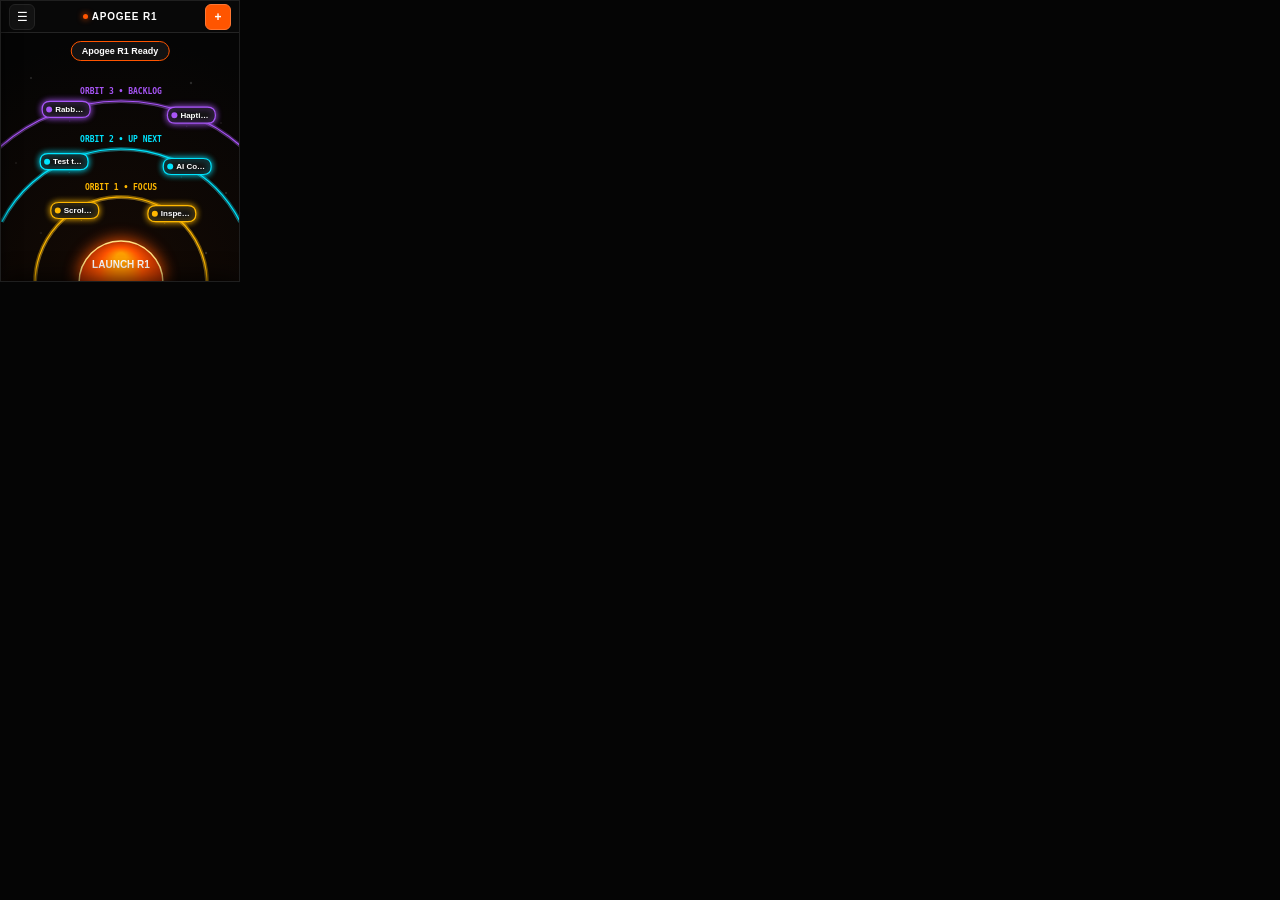
<file: index.html>
<!DOCTYPE html>
<html lang="en">
<head>
  <meta charset="UTF-8">
  <meta name="viewport" content="width=240, initial-scale=1.0, user-scalable=no, maximum-scale=1.0, minimum-scale=1.0">
  <meta http-equiv="Cache-Control" content="no-cache, no-store, must-revalidate">
  <meta http-equiv="Pragma" content="no-cache">
  <meta http-equiv="Expires" content="0">
  <title>Apogee R1 Anti</title>
  <link rel="stylesheet" href="css/styles.css?v=4">
</head>
<body>
  <div id="app">
    <!-- Top Bar -->
    <header class="top-header">
      <button id="menuBtn" class="icon-btn" aria-label="Menu">☰</button>
      <div class="header-title-box">
        <span class="pulse-dot"></span>
        <span class="header-title">APOGEE R1</span>
      </div>
      <button id="addBtn" class="icon-btn primary" aria-label="Add Task">+</button>
    </header>

    <!-- Celestial Orbital Canvas Area -->
    <div class="canvas-container">
      <canvas id="orbitalCanvas"></canvas>
    </div>

    <!-- Side Menu Drawer -->
    <div id="menuDrawer" class="menu-drawer">
      <div class="drawer-header">
        <h3>APOGEE ORBITS</h3>
        <button id="closeDrawerBtn" class="close-btn">&times;</button>
      </div>
      <div class="drawer-content scrollable-area">
        <div class="drawer-section">
          <span class="section-label">Active Core Goal</span>
          <div id="projectList" style="display:flex; flex-direction:column; gap:4px;"></div>
          <button id="newProjectBtn" class="action-btn" style="margin-top:2px;">+ New Goal</button>
        </div>

        <div class="drawer-section">
          <span class="section-label">R1 AI Copilot</span>
          <button id="copilotBtn" class="action-btn ai">⚡ Auto-Plan 3 Tasks</button>
        </div>

        <div class="drawer-section">
          <span class="section-label">Telemetry</span>
          <div style="font-size:10px; color:#AAA; padding:4px 0;">
            Completed: <span id="doneCount" style="color:#00FF66; font-weight:bold;">0</span>
          </div>
          <button id="clearDoneBtn" class="action-btn danger">Clear Completed</button>
        </div>

        <div class="drawer-section">
          <span class="section-label">Settings</span>
          <button id="audioToggleBtn" class="action-btn">🔊 Audio Cues: ON</button>
        </div>

        <button id="exitAppBtn" class="action-btn exit">✕ Exit to rabbitOS</button>
      </div>
    </div>

    <!-- Task Bottom Sheet Backdrop (Tap outside to return) -->
    <div id="sheetBackdrop" class="sheet-backdrop"></div>

    <!-- Task Inspector Bottom Sheet -->
    <div id="taskSheet" class="bottom-sheet">
      <div class="sheet-handle"></div>
      <div class="sheet-title-row">
        <input type="text" id="sheetTaskTitle" class="sheet-title-input" value="Task Details" maxlength="32" placeholder="Task name">
        <button id="closeSheetBtn" class="close-btn" style="font-size:14px; padding:0 4px;" aria-label="Close">&times;</button>
      </div>
      <input type="text" id="sheetTaskNotes" class="sheet-notes-input" placeholder="+ Add a note..." maxlength="100">
      <div class="orbit-switch-row">
        <div class="orbit-pill" data-orbit="1">1 FOCUS</div>
        <div class="orbit-pill" data-orbit="2">2 UP NEXT</div>
        <div class="orbit-pill" data-orbit="3">3 BACKLOG</div>
      </div>
      <div class="sheet-actions">
        <button id="completeBtn" class="btn-complete">✓ Complete</button>
        <button id="deleteBtn" class="btn-delete">🗑</button>
      </div>
    </div>

    <!-- Quick Add Task Modal -->
    <div id="taskModal" class="modal-overlay">
      <div class="modal-box">
        <div class="modal-title">
          <span>Launch Satellite</span>
          <button id="closeTaskModal" class="close-btn">&times;</button>
        </div>
        <input type="text" id="taskInput" class="text-input" placeholder="Task name..." maxlength="32">
        <div class="orbit-switch-row" id="modalOrbitRow">
          <div class="orbit-pill active" data-orbit="1">Focus</div>
          <div class="orbit-pill" data-orbit="2">Up Next</div>
          <div class="orbit-pill" data-orbit="3">Backlog</div>
        </div>
        <div class="modal-btns">
          <button id="saveTaskBtn" class="btn-save">Launch</button>
          <button id="cancelTaskBtn" class="btn-cancel">Cancel</button>
        </div>
      </div>
    </div>

    <!-- Core Goal Edit & Absorbed Satellites Modal -->
    <div id="goalModal" class="modal-overlay">
      <div class="modal-box">
        <div class="modal-title">
          <span>Core Anchor Goal</span>
          <button id="closeGoalModal" class="close-btn">&times;</button>
        </div>
        <div style="display:flex; gap:6px;">
          <input type="text" id="goalInput" class="text-input" placeholder="Project goal name..." maxlength="24">
          <button id="saveGoalBtn" class="btn-save" style="flex:none; padding:6px 12px;">Save</button>
        </div>

        <!-- Absorbed Satellites in Core -->
        <div class="absorbed-section" id="absorbedSection">
          <div class="absorbed-header">
            <span class="section-label">Absorbed in Core</span>
            <span id="absorbedCountBadge" class="absorbed-badge">0</span>
          </div>
          <div id="absorbedList" class="absorbed-list scrollable-area"></div>
        </div>

        <div class="modal-btns">
          <button id="cancelGoalBtn" class="btn-cancel" style="width:100%;">Close</button>
        </div>
      </div>
    </div>

    <!-- Toast Notification Popup -->
    <div id="toast" class="toast-notice">Notice</div>
  </div>

  <!-- Scripts -->
  <script src="js/storage.js?v=5"></script>
  <script src="js/hardware.js?v=5"></script>
  <script src="js/copilot.js?v=5"></script>
  <script src="js/audio.js?v=5"></script>
  <script src="js/canvas.js?v=5"></script>
  <script src="js/app.js?v=5"></script>
</body>
</html>
</file>
<file: css/styles.css>
/* ==========================================================================
   Apogee R1 Anti - rabbitOS Dark Mode Styles
   Fixed 240x282px Viewport for Rabbit R1 Creations SDK
   ========================================================================== */

* {
  margin: 0;
  padding: 0;
  box-sizing: border-box;
  -webkit-tap-highlight-color: transparent;
  user-select: none;
}

:root {
  --bg-color: #050505;
  --surface-color: #121212;
  --surface-border: #242424;
  --text-main: #FFFFFF;
  --text-muted: #8E8E93;
  --r1-orange: #FF5500;
  --r1-orange-glow: rgba(255, 85, 0, 0.4);
  --orbit1-gold: #FFB800;
  --orbit2-cyan: #00E5FF;
  --orbit3-purple: #A855F7;
  --success-green: #00FF66;
  --danger-red: #FF3B30;
}

html, body {
  width: 240px;
  height: 282px;
  max-width: 240px;
  max-height: 282px;
  overflow: hidden;
  background-color: var(--bg-color);
  color: var(--text-main);
  font-family: -apple-system, BlinkMacSystemFont, "Segoe UI", Roboto, sans-serif;
  font-size: 11px;
}

#app {
  width: 240px;
  height: 282px;
  position: relative;
  display: flex;
  flex-direction: column;
  background: radial-gradient(circle at 50% 100%, #150a04 0%, #050505 80%);
  border: 1px solid #1f1f1f;
  overflow: hidden;
}

/* --------------------------------------------------------------------------
   Top Navigation Header
   -------------------------------------------------------------------------- */
.top-header {
  height: 32px;
  min-height: 32px;
  display: flex;
  justify-content: space-between;
  align-items: center;
  padding: 0 8px;
  background: rgba(10, 10, 10, 0.85);
  backdrop-filter: blur(8px);
  border-bottom: 1px solid var(--surface-border);
  z-index: 20;
}

.icon-btn {
  width: 26px;
  height: 26px;
  display: flex;
  align-items: center;
  justify-content: center;
  background: var(--surface-color);
  border: 1px solid var(--surface-border);
  border-radius: 6px;
  color: var(--text-main);
  font-size: 12px;
  cursor: pointer;
  transition: all 0.15s ease;
}

.icon-btn:active {
  background: #2a2a2a;
  transform: scale(0.94);
}

.icon-btn.primary {
  background: var(--r1-orange);
  border-color: #ff7733;
  color: #FFFFFF;
  font-weight: bold;
}

.header-title-box {
  display: flex;
  align-items: center;
  gap: 4px;
}

.header-title {
  font-size: 10px;
  font-weight: 800;
  letter-spacing: 0.8px;
  color: #FFFFFF;
}

.pulse-dot {
  width: 5px;
  height: 5px;
  border-radius: 50%;
  background-color: var(--r1-orange);
  box-shadow: 0 0 6px var(--r1-orange);
  animation: pulseGlow 2s infinite ease-in-out;
}

@keyframes pulseGlow {
  0%, 100% { opacity: 0.6; transform: scale(0.9); }
  50% { opacity: 1; transform: scale(1.15); }
}

/* --------------------------------------------------------------------------
   Orbital Canvas Container
   -------------------------------------------------------------------------- */
.canvas-container {
  flex: 1;
  position: relative;
  width: 240px;
  height: 250px;
  overflow: hidden;
  cursor: grab;
  touch-action: none;
}

.canvas-container:active {
  cursor: grabbing;
}

#orbitalCanvas {
  display: block;
  width: 240px;
  height: 250px;
  touch-action: none;
}

/* --------------------------------------------------------------------------
   Slide-in Menu Drawer (Left)
   -------------------------------------------------------------------------- */
.menu-drawer {
  position: absolute;
  top: 0;
  left: -200px;
  width: 195px;
  height: 100%;
  background: #0D0D0D;
  border-right: 1px solid #2A2A2A;
  z-index: 100;
  transition: transform 0.25s cubic-bezier(0.16, 1, 0.3, 1);
  display: flex;
  flex-direction: column;
  padding: 10px;
  box-shadow: 4px 0 16px rgba(0, 0, 0, 0.7);
}

.menu-drawer.open {
  transform: translateX(200px);
}

.drawer-header {
  display: flex;
  justify-content: space-between;
  align-items: center;
  padding-bottom: 8px;
  border-bottom: 1px solid #222;
  margin-bottom: 10px;
}

.drawer-header h3 {
  font-size: 11px;
  font-weight: 700;
  color: var(--r1-orange);
}

.close-btn {
  background: none;
  border: none;
  color: var(--text-muted);
  font-size: 16px;
  cursor: pointer;
}

.drawer-content {
  flex: 1;
  overflow-y: auto;
  overflow-x: hidden;
  display: flex;
  flex-direction: column;
  gap: 10px;
  scrollbar-width: thin;
  scrollbar-color: rgba(255, 85, 0, 0.35) transparent;
  padding-right: 2px;
}

/* Custom Sleek Scrollbar (Chrome, Safari, Edge, WebView) */
::-webkit-scrollbar {
  width: 3px;
  height: 3px;
}

::-webkit-scrollbar-track {
  background: transparent;
}

::-webkit-scrollbar-thumb {
  background: rgba(255, 85, 0, 0.35);
  border-radius: 4px;
}

::-webkit-scrollbar-thumb:hover {
  background: var(--r1-orange);
}

::-webkit-scrollbar-button {
  display: none !important;
  width: 0 !important;
  height: 0 !important;
}

::-webkit-scrollbar-corner {
  background: transparent;
}

.drawer-section {
  display: flex;
  flex-direction: column;
  gap: 4px;
}

.section-label {
  font-size: 8px;
  text-transform: uppercase;
  color: var(--text-muted);
  letter-spacing: 0.5px;
}

.project-select-btn {
  padding: 6px 8px;
  background: #181818;
  border: 1px solid #333;
  border-radius: 4px;
  color: #FFF;
  font-size: 10px;
  text-align: left;
  cursor: pointer;
  display: flex;
  justify-content: space-between;
  align-items: center;
}

.project-select-btn.active {
  border-color: var(--r1-orange);
  background: #241408;
  color: #FFA200;
}

.action-btn {
  padding: 7px 8px;
  background: #1c1c1e;
  border: 1px solid #333;
  border-radius: 5px;
  color: #FFFFFF;
  font-size: 10px;
  font-weight: 600;
  display: flex;
  align-items: center;
  gap: 6px;
  cursor: pointer;
}

.action-btn:active {
  background: #2c2c2e;
}

.action-btn.ai {
  border-color: var(--orbit2-cyan);
  color: var(--orbit2-cyan);
  background: rgba(0, 229, 255, 0.08);
}

.action-btn.danger {
  color: var(--danger-red);
  border-color: rgba(255, 59, 48, 0.3);
}

.action-btn.exit {
  margin-top: auto;
  background: #181818;
  color: var(--text-muted);
}

/* --------------------------------------------------------------------------
   Task Inspector Bottom Sheet & Backdrop
   -------------------------------------------------------------------------- */
.sheet-backdrop {
  position: absolute;
  top: 0;
  left: 0;
  width: 240px;
  height: 282px;
  background: rgba(0, 0, 0, 0.55);
  backdrop-filter: blur(2px);
  z-index: 85;
  opacity: 0;
  pointer-events: none;
  transition: opacity 0.2s ease;
}

.sheet-backdrop.open {
  opacity: 1;
  pointer-events: auto;
}

.bottom-sheet {
  position: absolute;
  left: 0;
  bottom: 0;
  width: 240px;
  background: #121214;
  border-top: 1px solid #333;
  border-radius: 12px 12px 0 0;
  z-index: 95;
  transform: translateY(105%);
  transition: transform 0.25s cubic-bezier(0.16, 1, 0.3, 1);
  padding: 8px 10px 10px 10px;
  box-shadow: 0 -8px 24px rgba(0, 0, 0, 0.85);
  display: flex;
  flex-direction: column;
  gap: 6px;
  pointer-events: none;
}

.bottom-sheet.open {
  transform: translateY(0);
  pointer-events: auto;
}

.sheet-handle {
  width: 28px;
  height: 3px;
  background: #444;
  border-radius: 2px;
  margin: 0 auto 2px auto;
  cursor: pointer;
}

.sheet-title-row {
  display: flex;
  justify-content: space-between;
  align-items: center;
  gap: 6px;
}

.sheet-title-input {
  font-size: 11px;
  font-weight: 700;
  color: #FFF;
  background: transparent;
  border: none;
  border-bottom: 1px dashed rgba(255, 255, 255, 0.25);
  outline: none;
  flex: 1;
  padding: 1px 2px;
  font-family: inherit;
  transition: border-bottom-color 0.2s ease;
}

.sheet-title-input:focus {
  border-bottom-color: var(--r1-orange);
  background: rgba(255, 255, 255, 0.04);
}

.sheet-title {
  font-size: 11px;
  font-weight: 700;
  color: #FFF;
  white-space: nowrap;
  overflow: hidden;
  text-overflow: ellipsis;
  flex: 1;
}

.sheet-notes-input {
  width: 100%;
  padding: 5px 8px;
  background: #1a1a1c;
  border: 1px solid #333;
  border-radius: 4px;
  color: #FFF;
  font-size: 10px;
  outline: none;
  font-family: inherit;
  transition: border-color 0.2s ease;
}

.sheet-notes-input:focus {
  border-color: var(--orbit2-cyan);
}

.orbit-switch-row {
  display: flex;
  gap: 4px;
}

.orbit-pill {
  flex: 1;
  padding: 4px 0;
  font-size: 9px;
  font-weight: 700;
  text-align: center;
  border-radius: 4px;
  border: 1px solid #333;
  background: #1A1A1A;
  color: #888;
  cursor: pointer;
}

.orbit-pill.active[data-orbit="1"] {
  border-color: var(--orbit1-gold);
  background: rgba(255, 184, 0, 0.15);
  color: var(--orbit1-gold);
}

.orbit-pill.active[data-orbit="2"] {
  border-color: var(--orbit2-cyan);
  background: rgba(0, 229, 255, 0.15);
  color: var(--orbit2-cyan);
}

.orbit-pill.active[data-orbit="3"] {
  border-color: var(--orbit3-purple);
  background: rgba(168, 85, 247, 0.15);
  color: var(--orbit3-purple);
}

.sheet-actions {
  display: flex;
  gap: 6px;
  margin-top: 2px;
}

.btn-complete {
  flex: 2;
  padding: 7px;
  background: var(--success-green);
  border: none;
  border-radius: 5px;
  color: #000;
  font-size: 10px;
  font-weight: 800;
  cursor: pointer;
}

.btn-complete:active {
  background: #00cc52;
}

.btn-delete {
  flex: 1;
  padding: 7px;
  background: #201212;
  border: 1px solid rgba(255, 59, 48, 0.4);
  border-radius: 5px;
  color: var(--danger-red);
  font-size: 10px;
  font-weight: 700;
  cursor: pointer;
}

/* --------------------------------------------------------------------------
   Quick-Add / Project Switcher Modal Dialogs
   -------------------------------------------------------------------------- */
.modal-overlay {
  position: absolute;
  top: 0;
  left: 0;
  width: 240px;
  height: 282px;
  background: rgba(0, 0, 0, 0.75);
  backdrop-filter: blur(4px);
  z-index: 150;
  display: none;
  align-items: center;
  justify-content: center;
  padding: 12px;
}

.modal-overlay.open {
  display: flex;
}

.modal-box {
  width: 100%;
  background: #141414;
  border: 1px solid #333;
  border-radius: 8px;
  padding: 10px;
  display: flex;
  flex-direction: column;
  gap: 8px;
  box-shadow: 0 8px 24px rgba(0, 0, 0, 0.9);
}

.modal-title {
  font-size: 11px;
  font-weight: bold;
  color: #FFFFFF;
  display: flex;
  justify-content: space-between;
  align-items: center;
}

.text-input {
  width: 100%;
  padding: 6px 8px;
  background: #0A0A0A;
  border: 1px solid #333;
  border-radius: 4px;
  color: #FFF;
  font-size: 11px;
  outline: none;
}

.text-input:focus {
  border-color: var(--r1-orange);
}

.modal-btns {
  display: flex;
  gap: 6px;
}

.btn-save {
  flex: 1;
  padding: 6px;
  background: var(--r1-orange);
  border: none;
  border-radius: 4px;
  color: #FFF;
  font-weight: bold;
  font-size: 10px;
  cursor: pointer;
}

.btn-cancel {
  padding: 6px 10px;
  background: #222;
  border: 1px solid #333;
  border-radius: 4px;
  color: #AAA;
  font-size: 10px;
  cursor: pointer;
}

/* Absorbed Satellites Section */
.absorbed-section {
  display: flex;
  flex-direction: column;
  gap: 5px;
  border-top: 1px solid #242426;
  padding-top: 6px;
  margin-top: 2px;
}

.absorbed-header {
  display: flex;
  justify-content: space-between;
  align-items: center;
}

.absorbed-badge {
  font-size: 9px;
  font-weight: 800;
  padding: 1px 6px;
  background: rgba(255, 85, 0, 0.25);
  color: var(--r1-orange);
  border-radius: 8px;
}

.absorbed-list {
  max-height: 88px;
  overflow-y: auto;
  overflow-x: hidden;
  display: flex;
  flex-direction: column;
  gap: 4px;
  padding-right: 2px;
}

.absorbed-item {
  display: flex;
  justify-content: space-between;
  align-items: center;
  padding: 4px 6px;
  background: #18181b;
  border: 1px solid #2a2a2e;
  border-radius: 4px;
  gap: 6px;
}

.absorbed-item-info {
  display: flex;
  align-items: center;
  gap: 5px;
  overflow: hidden;
  flex: 1;
}

.absorbed-dot {
  width: 5px;
  height: 5px;
  border-radius: 50%;
  background: var(--success-green);
  flex-shrink: 0;
  box-shadow: 0 0 4px var(--success-green);
}

.absorbed-title {
  font-size: 9px;
  font-weight: 600;
  color: #DDD;
  white-space: nowrap;
  overflow: hidden;
  text-overflow: ellipsis;
}

.restore-btn {
  padding: 3px 6px;
  background: rgba(0, 229, 255, 0.12);
  border: 1px solid var(--orbit2-cyan);
  border-radius: 3px;
  color: var(--orbit2-cyan);
  font-size: 8px;
  font-weight: 800;
  cursor: pointer;
  flex-shrink: 0;
  transition: all 0.15s ease;
  white-space: nowrap;
}

.restore-btn:active {
  background: var(--orbit2-cyan);
  color: #000;
}

.empty-absorbed {
  font-size: 9px;
  color: var(--text-muted);
  text-align: center;
  padding: 8px 0;
  font-style: italic;
}

/* Toast alert notification */
.toast-notice {
  position: absolute;
  top: 40px;
  left: 50%;
  transform: translateX(-50%) translateY(-20px);
  background: rgba(20, 20, 20, 0.92);
  border: 1px solid var(--r1-orange);
  color: #FFF;
  padding: 4px 10px;
  border-radius: 12px;
  font-size: 9px;
  font-weight: bold;
  opacity: 0;
  pointer-events: none;
  transition: all 0.2s ease;
  z-index: 200;
  white-space: nowrap;
}

.toast-notice.show {
  transform: translateX(-50%) translateY(0);
  opacity: 1;
}
</file>
